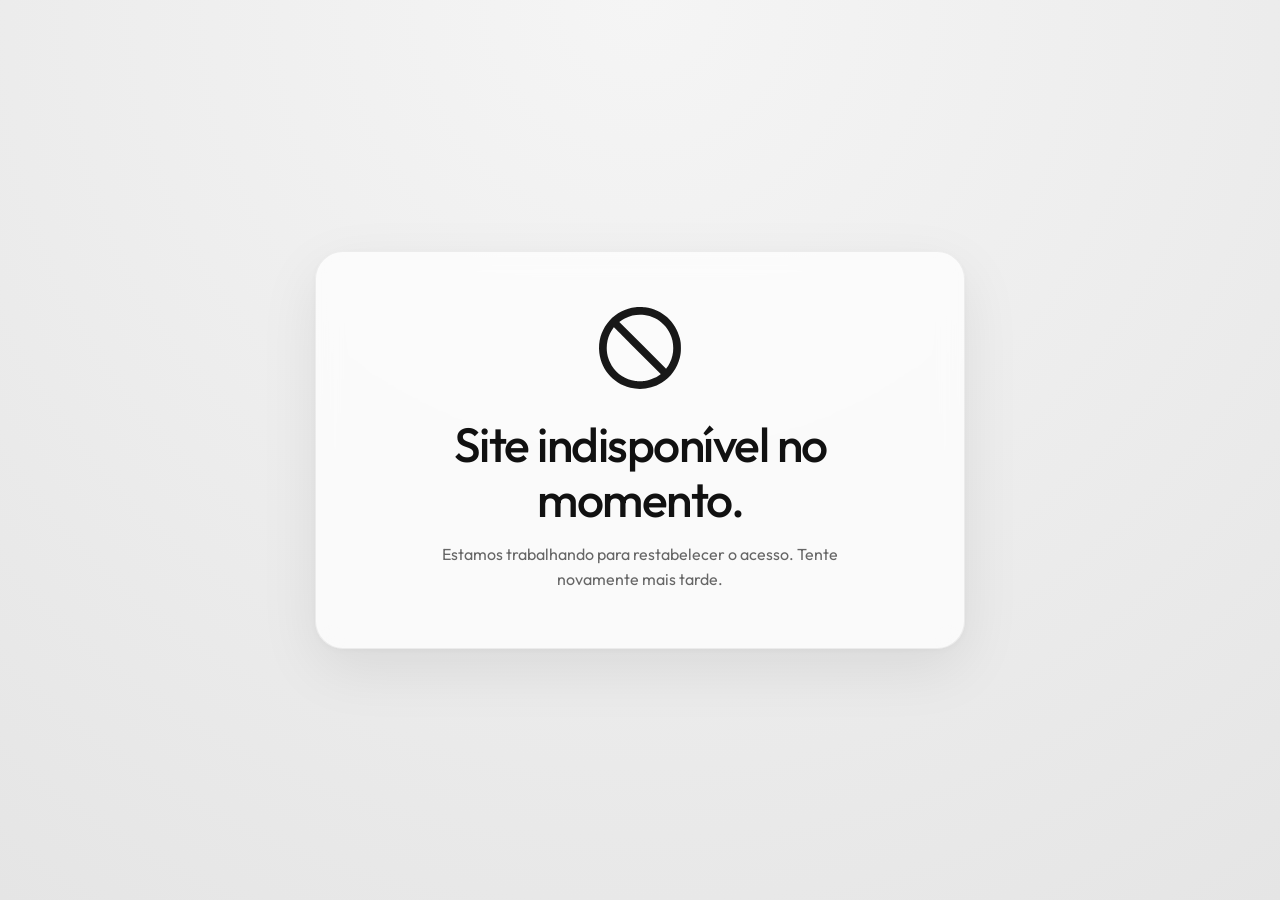
<file: index.html>
<!DOCTYPE html>
<html lang="pt-BR">
<head>
<meta charset="UTF-8">
<meta name="viewport" content="width=device-width, initial-scale=1, viewport-fit=cover">

<title>Site indisponível</title>

<link rel="preconnect" href="https://fonts.googleapis.com">
<link rel="preconnect" href="https://fonts.gstatic.com" crossorigin>
<link href="https://fonts.googleapis.com/css2?family=Outfit:wght@400;500;600&display=swap" rel="stylesheet">

<style>
  * {
    margin: 0;
    padding: 0;
    box-sizing: border-box;
  }

  body {
    min-height: 100vh;
    min-height: 100dvh;
    display: flex;
    justify-content: center;
    align-items: center;
    padding: 24px;

    font-family: 'Outfit', sans-serif;

    background:
      radial-gradient(circle at top, #f5f5f5 0%, #eeeeee 45%, #e5e5e5 100%);

    color: #111;
  }

  .container {
    width: min(100%, 650px);

    display: flex;
    flex-direction: column;
    align-items: center;
    text-align: center;

    padding: 55px 45px;
    border-radius: 28px;

    background: rgba(255, 255, 255, 0.72);
    border: 1px solid rgba(0, 0, 0, 0.06);

    box-shadow:
      0 20px 60px rgba(0, 0, 0, 0.08),
      0 2px 8px rgba(0, 0, 0, 0.04);

    backdrop-filter: blur(12px);
    -webkit-backdrop-filter: blur(12px);
  }

  .icon {
    width: 82px;
    height: 82px;

    margin-bottom: 28px;

    opacity: 0.9;

    animation: fadeIn 0.7s ease;
  }

  h1 {
    font-size: clamp(30px, 5vw, 48px);
    line-height: 1.15;
    font-weight: 500;
    letter-spacing: -1.5px;

    animation: fadeIn 0.8s ease 0.1s both;
  }

  p {
    margin-top: 14px;

    max-width: 460px;

    font-size: 16px;
    line-height: 1.6;
    font-weight: 400;

    color: #666;

    animation: fadeIn 0.8s ease 0.2s both;
  }

  @keyframes fadeIn {
    from {
      opacity: 0;
      transform: translateY(10px);
    }

    to {
      opacity: 1;
      transform: translateY(0);
    }
  }

  @media (max-width: 500px) {
    .container {
      padding: 45px 25px;
      border-radius: 24px;
    }

    .icon {
      width: 70px;
      height: 70px;
      margin-bottom: 22px;
    }

    h1 {
      font-size: 31px;
      letter-spacing: -1px;
    }

    p {
      font-size: 15px;
    }
  }
</style>
</head>

<body>

  <main class="container">

    <svg
      class="icon"
      viewBox="0 0 16 16"
      fill="none"
      xmlns="http://www.w3.org/2000/svg"
      aria-hidden="true"
    >
      <path
        d="M7.493 0.015 C 7.442 0.021,7.268 0.039,7.107 0.055
        C 5.234 0.242,3.347 1.208,2.071 2.634
        C 0.660 4.211,-0.057 6.168,0.009 8.253
        C 0.124 11.854,2.599 14.903,6.110 15.771
        C 8.169 16.280,10.433 15.917,12.227 14.791
        C 14.017 13.666,15.270 11.933,15.771 9.887
        C 15.943 9.186,15.983 8.829,15.983 8.000
        C 15.983 7.171,15.943 6.814,15.771 6.113
        C 14.979 2.878,12.315 0.498,9.000 0.064
        C 8.716 0.027,7.683 -0.006,7.493 0.015
        M8.853 1.563
        C 9.548 1.653,10.198 1.848,10.840 2.160
        C 11.538 2.500,12.020 2.846,12.587 3.413
        C 13.154 3.980,13.500 4.462,13.840 5.160
        C 14.285 6.075,14.486 6.958,14.486 8.000
        C 14.486 9.054,14.284 9.932,13.826 10.867
        C 13.654 11.218,13.307 11.781,13.145 11.972
        L 13.090 12.037 8.527 7.473
        L 3.963 2.910 4.028 2.855
        C 4.219 2.693,4.782 2.346,5.133 2.174
        C 6.305 1.600,7.555 1.395,8.853 1.563
        M7.480 8.534
        L 12.040 13.095
        L 11.973 13.148
        C 11.734 13.338,11.207 13.662,10.867 13.828
        C 10.239 14.135,9.591 14.336,8.880 14.444
        C 8.456 14.509,7.544 14.509,7.120 14.444
        C 5.172 14.148,3.528 13.085,2.493 11.451
        C 2.279 11.114,1.999 10.526,1.859 10.119
        C 1.468 8.989,1.403 7.738,1.670 6.535
        C 1.849 5.734,2.268 4.820,2.766 4.147
        C 2.836 4.052,2.899 3.974,2.907 3.974
        C 2.914 3.974,4.972 6.026,7.480 8.534"
        fill="#000000"
      />
    </svg>
    <h1>Site indisponível no momento.</h1>
    <p>Estamos trabalhando para restabelecer o acesso. Tente novamente mais tarde.</p>
  </main>

</body>
</html>
</file>
